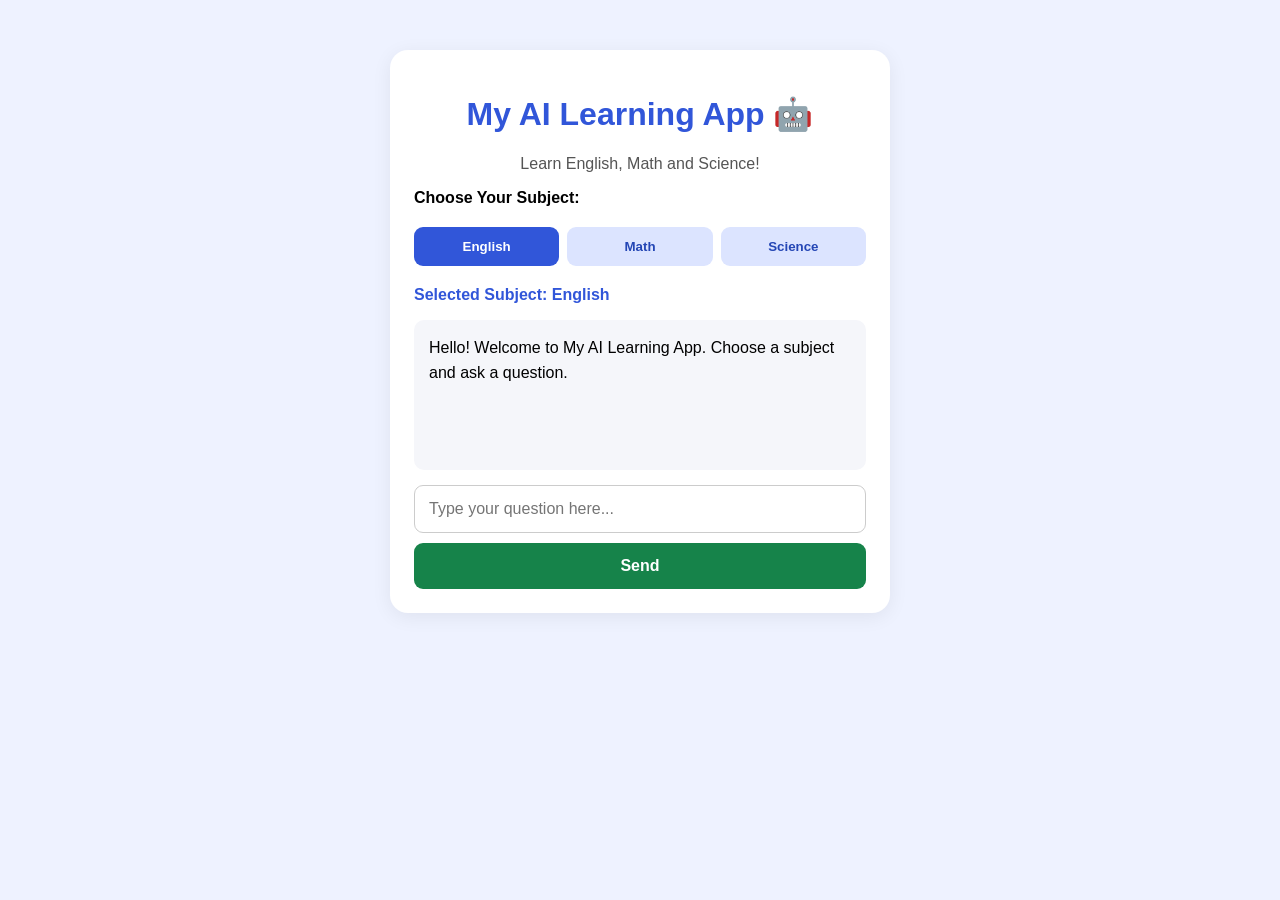
<file: index.html>
<!DOCTYPE html>
<html lang="en">
<head>
  <meta charset="UTF-8">
  <meta name="viewport" content="width=device-width, initial-scale=1.0">
  <title>My AI Learning App</title>
  <style>
    * { box-sizing: border-box; }
    body {
      font-family: Arial, sans-serif;
      background: #eef2ff;
      margin: 0;
      padding: 20px;
    }
    .app {
      max-width: 500px;
      margin: 30px auto;
      padding: 24px;
      background: white;
      border-radius: 18px;
      box-shadow: 0 4px 20px #0001;
    }
    h1 { color: #3156d9; text-align: center; }
    .subtitle { text-align: center; color: #555; }
    .subjects { display: flex; gap: 8px; margin: 20px 0; }
    .subject-btn {
      flex: 1;
      padding: 12px 5px;
      border: 0;
      border-radius: 9px;
      background: #dce4ff;
      color: #2446b5;
      font-weight: bold;
      cursor: pointer;
    }
    .subject-btn.active { background: #3156d9; color: white; }
    #selected { font-weight: bold; color: #3156d9; }
    #chat {
      min-height: 150px;
      padding: 15px;
      margin: 15px 0;
      background: #f5f6fa;
      border-radius: 10px;
      white-space: pre-wrap;
      line-height: 1.6;
      overflow-wrap: anywhere;
    }
    input {
      width: 100%;
      padding: 14px;
      border: 1px solid #ccc;
      border-radius: 9px;
      font-size: 16px;
    }
    .send-btn {
      width: 100%;
      padding: 14px;
      margin-top: 10px;
      background: #16834a;
      color: white;
      border: 0;
      border-radius: 9px;
      font-size: 16px;
      font-weight: bold;
      cursor: pointer;
    }
    button:disabled { opacity: 0.6; cursor: wait; }
  </style>
</head>
<body>
  <div class="app">
    <h1>My AI Learning App 🤖</h1>
    <p class="subtitle">Learn English, Math and Science!</p>

    <p><b>Choose Your Subject:</b></p>

    <div class="subjects">
      <button class="subject-btn active" onclick="chooseSubject('English', this)">English</button>
      <button class="subject-btn" onclick="chooseSubject('Math', this)">Math</button>
      <button class="subject-btn" onclick="chooseSubject('Science', this)">Science</button>
    </div>

    <p id="selected">Selected Subject: English</p>

    <div id="chat">Hello! Welcome to My AI Learning App. Choose a subject and ask a question.</div>

    <input id="question" type="text" placeholder="Type your question here...">

    <button class="send-btn" id="sendBtn" onclick="sendMessage()">Send</button>
  </div>

  <script>
    let selectedSubject = "English";

    function chooseSubject(subject, button) {
      selectedSubject = subject;
      document.getElementById("selected").textContent =
        "Selected Subject: " + subject;

      document.querySelectorAll(".subject-btn").forEach(btn =>
        btn.classList.remove("active")
      );

      button.classList.add("active");
    }

    async function sendMessage() {
      const input = document.getElementById("question");
      const chat = document.getElementById("chat");
      const sendBtn = document.getElementById("sendBtn");
      const message = input.value.trim();

      if (!message) {
        chat.textContent = "Please type a question first.";
        return;
      }

      chat.textContent = "You: " + message + "\n\nPlease wait...";
      sendBtn.disabled = true;

      try {
        const response = await fetch(
          "https://my-ai-app-backend-f9sx.onrender.com/chat",
          {
            method: "POST",
            headers: { "Content-Type": "application/json" },
            body: JSON.stringify({
              message: selectedSubject + ": " + message
            })
          }
        );

        const data = await response.json();

        if (!response.ok) {
          throw new Error(data.error || "Server error");
        }

        chat.textContent = "You: " + message + "\n\nAI: " + data.reply;
        input.value = "";
      } catch (error) {
        chat.textContent = "Connection Error: " + error.message;
      } finally {
        sendBtn.disabled = false;
      }
    }

    document.getElementById("question").addEventListener("keydown", function(event) {
      if (event.key === "Enter") {
        sendMessage();
      }
    });
  </script>
</body>
</html>
</file>
